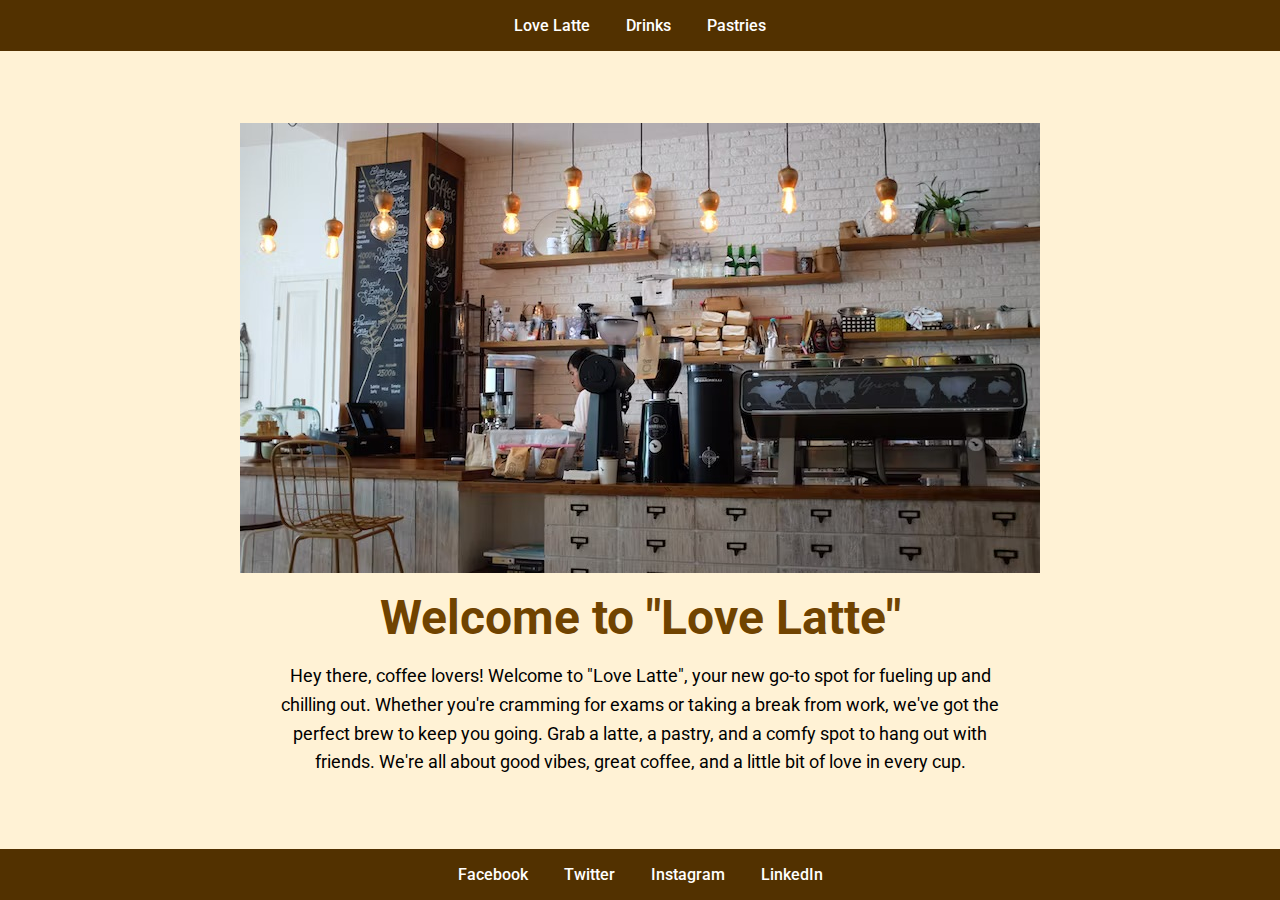
<file: index.html>
<!DOCTYPE html>
<html lang="en">
<head>
    <meta charset="UTF-8">
    <meta name="viewport" content="width=device-width, initial-scale=1.0">
    <title>Coffee Shop</title>
    <link rel="stylesheet" href="style.css">
    <style>
    @import url('https://fonts.googleapis.com/css2?family=Roboto:ital,wght@0,100;0,300;0,400;0,500;0,700;0,900;1,100;1,300;1,400;1,500;1,700;1,900&display=swap');
    </style>

</head>
<body>
    <div id="wrapper">
      <header>
        <nav>
          <ul>
            <li><a href="index.html">Love Latte</a></li>
            <li><a href="./drinks.html">Drinks</a></li>
            <li><a href="./pastries.html">Pastries</a></li>
          </ul>
        </nav>
      </header>
    </div>

    <div class="welcome">
        <img src="./Images/coffee_bar.jpeg" alt="Coffee Bar">
        <h1>Welcome to "Love Latte"</h1>
        <p>Hey there, coffee lovers! Welcome to "Love Latte", your new go-to spot for fueling up and chilling out. Whether you're cramming for exams or taking a break from work, we've got the perfect brew to keep you going. Grab a latte, a pastry, and a comfy spot to hang out with friends. We're all about good vibes, great coffee, and a little bit of love in every cup.</p>
    </div> 

    <footer>
      <ul>
        <li><a href="https://www.facebook.com" target="_blank">Facebook</a></li>
        <li><a href="https://twitter.com" target="_blank">Twitter</a></li>
        <li><a href="https://www.instagram.com" target="_blank">Instagram</a></li>
        <li><a href="https://www.linkedin.com" target="_blank">LinkedIn</a></li>
      </ul>
    </footer>

</body>
</html>
</file>
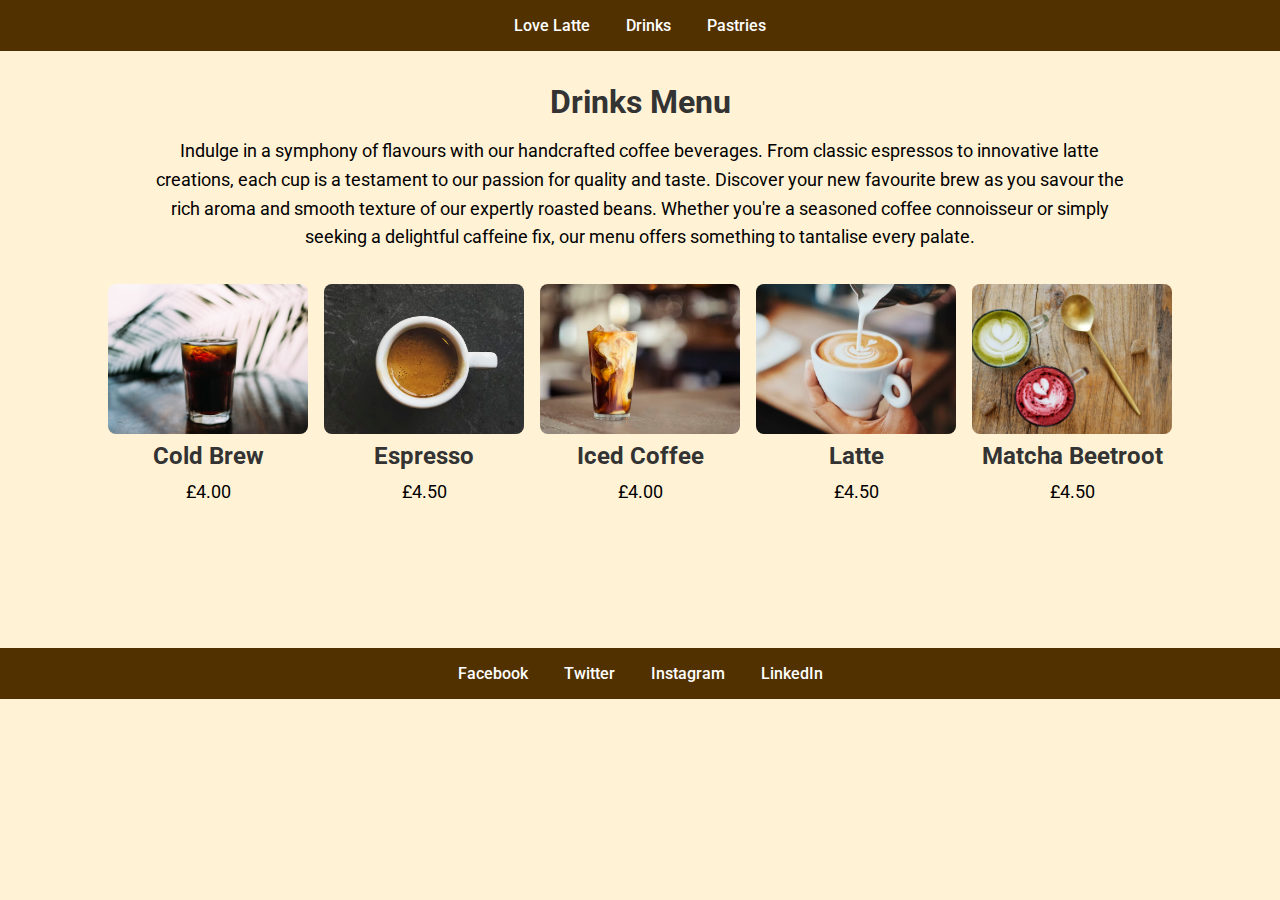
<file: drinks.html>
<!DOCTYPE html>
<html lang="en">
<head>
    <meta charset="UTF-8">
    <meta name="viewport" content="width=device-width, initial-scale=1.0">
    <title>Drinks Menu</title>
    <link rel="stylesheet" href="style.css">
    <style>
    @import url('https://fonts.googleapis.com/css2?family=Roboto:ital,wght@0,100;0,300;0,400;0,500;0,700;0,900;1,100;1,300;1,400;1,500;1,700;1,900&display=swap');
    </style>
</head>
<body>
    <div id="wrapper">
        <header>
            <nav>
                <ul>
                    <li><a href="index.html">Love Latte</a></li>
                    <li><a href="./drinks.html">Drinks</a></li>
                    <li><a href="./pastries.html">Pastries</a></li>
                </ul>
            </nav>
        </header>
    </div>

    <div class="drinks-menu">
        <h2>Drinks Menu</h2>
        <p>Indulge in a symphony of flavours with our handcrafted coffee beverages. From classic espressos to innovative latte creations, each cup is a testament to our passion for quality and taste. Discover your new favourite brew as you savour the rich aroma and smooth texture of our expertly roasted beans. Whether you're a seasoned coffee connoisseur or simply seeking a delightful caffeine fix, our menu offers something to tantalise every palate.</p>
        
        <div class="menu-items-container">
            <div class="menu-item">
                <img src="./Images/coffees/cold_brew.jpeg" alt="Cold Brew">
                <h3>Cold Brew</h3>
                <p>£4.00</p>
            </div>
            <div class="menu-item">
                <img src="./Images/coffees/espresso.jpeg" alt="Espresso">
                <h3>Espresso</h3>
                <p>£4.50</p>
            </div>
            <div class="menu-item">
                <img src="./Images/coffees/iced_coffee.jpeg" alt="Iced Coffee">
                <h3>Iced Coffee</h3>
                <p>£4.00</p>
            </div>
            <div class="menu-item">
                <img src="./Images/coffees/latte.jpeg" alt="Latte">
                <h3>Latte</h3>
                <p>£4.50</p>
            </div>
            <div class="menu-item">
                <img src="./Images/coffees/matcha_beetroot.jpeg" alt="Matcha Beetroot">
                <h3>Matcha Beetroot</h3>
                <p>£4.50</p>
            </div>
        </div>
    </div>

    <footer>
        <ul>
            <li><a href="https://www.facebook.com" target="_blank">Facebook</a></li>
            <li><a href="https://twitter.com" target="_blank">Twitter</a></li>
            <li><a href="https://www.instagram.com" target="_blank">Instagram</a></li>
            <li><a href="https://www.linkedin.com" target="_blank">LinkedIn</a></li>
        </ul>
    </footer>
    
</body>
</html>
</file>
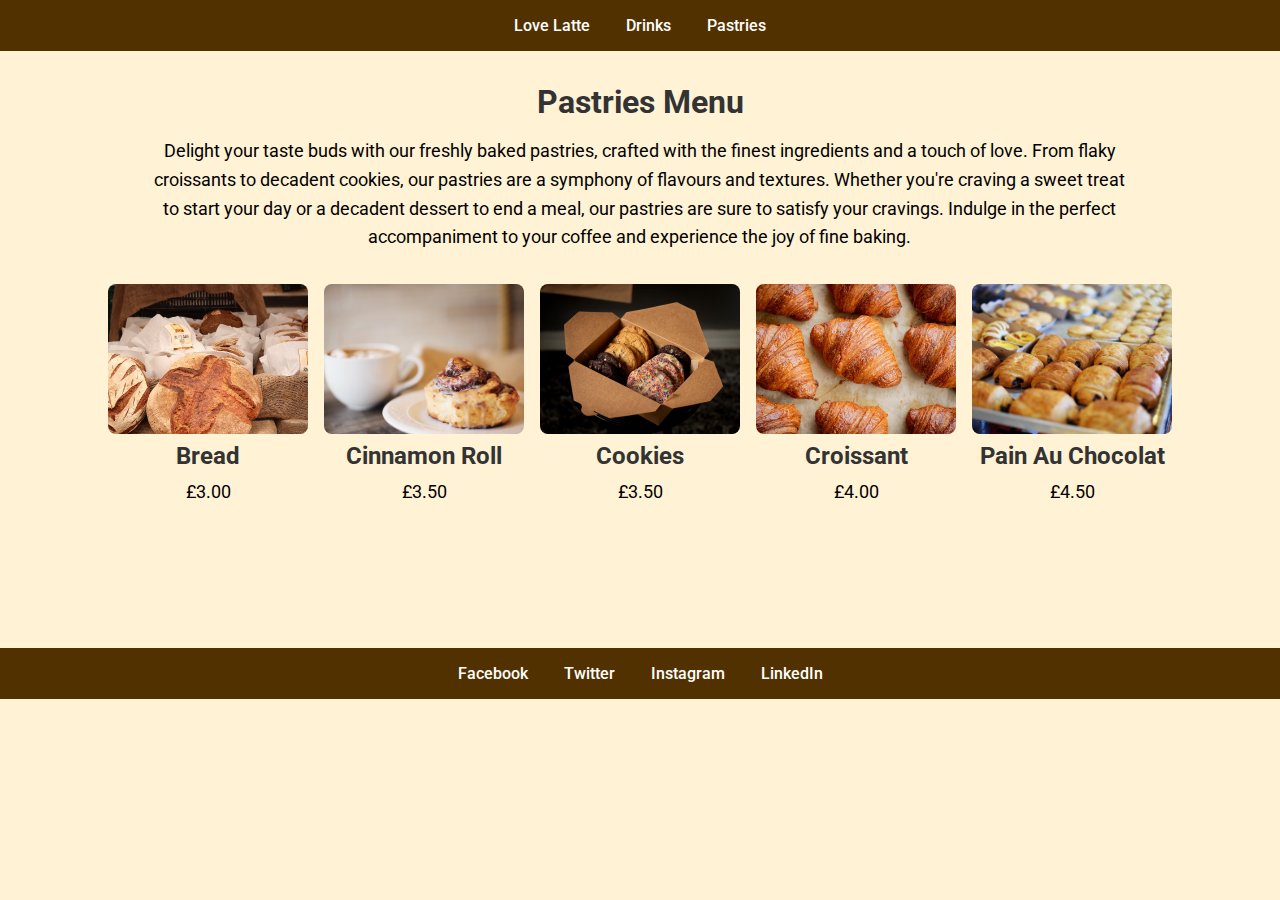
<file: pastries.html>
<!DOCTYPE html>
<html lang="en">
<head>
    <meta charset="UTF-8">
    <meta name="viewport" content="width=device-width, initial-scale=1.0">
    <title>Pastries Menu</title>
    <link rel="stylesheet" href="style.css">
    <style>
    @import url('https://fonts.googleapis.com/css2?family=Roboto:ital,wght@0,100;0,300;0,400;0,500;0,700;0,900;1,100;1,300;1,400;1,500;1,700;1,900&display=swap');
    </style>
</head>
<body>
    <div id="wrapper">
        <header>
            <nav>
                <ul>
                    <li><a href="index.html">Love Latte</a></li>
                    <li><a href="./drinks.html">Drinks</a></li>
                    <li><a href="./pastries.html">Pastries</a></li>
                </ul>
            </nav>
        </header>
    </div>

    <div class="pastries-menu">
        <h2>Pastries Menu</h2>
        <p>Delight your taste buds with our freshly baked pastries, crafted with the finest ingredients and a touch of love. From flaky croissants to decadent cookies, our pastries are a symphony of flavours and textures. Whether you're craving a sweet treat to start your day or a decadent dessert to end a meal, our pastries are sure to satisfy your cravings. Indulge in the perfect accompaniment to your coffee and experience the joy of fine baking.</p>
        
        <div class="menu-items-container">
            <div class="menu-item">
                <img src="./Images/pastries/bread.jpeg" alt="Bread">
                <h3>Bread</h3>
                <p>£3.00</p>
            </div>
            <div class="menu-item">
                <img src="./Images/pastries/cinnamon_roll.jpeg" alt="Cinnamon Roll">
                <h3>Cinnamon Roll</h3>
                <p>£3.50</p>
            </div>
            <div class="menu-item">
                <img src="./Images/pastries/cookies.jpeg" alt="Cookies">
                <h3>Cookies</h3>
                <p>£3.50</p>
            </div>
            <div class="menu-item">
                <img src="./Images/pastries/croissant.jpeg" alt="Croissant">
                <h3>Croissant</h3>
                <p>£4.00</p>
            </div>
            <div class="menu-item">
                <img src="./Images/pastries/pain_au_chocolat.jpeg" alt="Pain Au Chocolat">
                <h3>Pain Au Chocolat</h3>
                <p>£4.50</p>
            </div>
        </div>
    </div>

    <footer>
        <ul>
            <li><a href="https://www.facebook.com" target="_blank">Facebook</a></li>
            <li><a href="https://twitter.com" target="_blank">Twitter</a></li>
            <li><a href="https://www.instagram.com" target="_blank">Instagram</a></li>
            <li><a href="https://www.linkedin.com" target="_blank">LinkedIn</a></li>
        </ul>
    </footer>
    
</body>
</html>
</file>
<file: style.css>
* {
    margin: 0;
    padding: 0;
    box-sizing: border-box;
}

body {
    font-family: 'Roboto', sans-serif;
    display: flex;
    flex-direction: column;
    min-height: 100vh;
    text-align: center;
    background-color:#FFF2D5;
}

#wrapper {
    display: flex;
    justify-content: center;
}

header {
    width: 100%;
    background-color: #523100;
    color: #fff;
}

nav ul {
    list-style: none;
    padding: 1rem 0;
}

nav ul li {
    display: inline;
    margin: 0 1rem;
}

nav ul li a {
    color: #ffffff;
    text-decoration: none;
    font-weight: 500;
}

nav ul li a:hover {
    text-decoration: underline;
}

.welcome {
    flex: 1;
    display: flex;
    flex-direction: column;
    justify-content: center;
    align-items: center;
    text-align: center;
    padding: 2rem;
}

.welcome img {
    max-width: 100%;
    height: auto;
    margin-bottom: 1rem;
}

.welcome h1 {
    margin-bottom: 1rem;
    font-size: 3rem;
    color: #704300;
}

.welcome p {
    font-size: 1.125rem;
    line-height: 1.6;
    color: #55555;
    max-width: 60%;
}

footer {
    background-color: #523100;
    color: #ffffff;
    padding: 1rem 0;
}

footer ul {
    list-style: none;
}

footer ul li {
    display: inline;
    margin: 0 1rem;
}

footer ul li a {
    color: #ffffff;
    text-decoration: none;
    font-weight: 500;
}

footer ul li a:hover {
    text-decoration: underline;
}

.drinks-menu {
  display: flex;
  flex-direction: column;
  align-items: center;
  padding: 2rem;
  text-align: center;
}

.drinks-menu h2 {
  margin-bottom: 1rem;
  font-size: 2rem;
  color: #333333;
}

.drinks-menu p {
  font-size: 1.125rem;
  line-height: 1.6;
  color: #55555;
  margin-bottom: 2rem;
  max-width: 80%;
}

.menu-items-container {
  display: flex;
  flex-wrap: wrap;
  justify-content: center;
  gap: 1rem;
}

.menu-item {
  display: flex;
  flex-direction: column;
  align-items: center;
  width: 200px;
  height: 300px;
  text-align: center;
  margin-bottom: 2rem;
}

.menu-item img {
  width: 100%;
  height: 150px;
  object-fit: cover;
  border-radius: 8px;
}

.menu-item h3 {
  margin: 0.5rem 0;
  font-size: 1.5rem;
  color: #333333;
}

.menu-item p {
  font-size: 1.125rem;
  color: #55555;
}

.pastries-menu {
  display: flex;
  flex-direction: column;
  align-items: center;
  padding: 2rem;
  text-align: center;
}

.pastries-menu h2 {
  margin-bottom: 1rem;
  font-size: 2rem;
  color: #333333;
}

.pastries-menu p {
  font-size: 1.125rem;
  line-height: 1.6;
  color: #55555;
  margin-bottom: 2rem;
  max-width: 80%;
}
</file>
